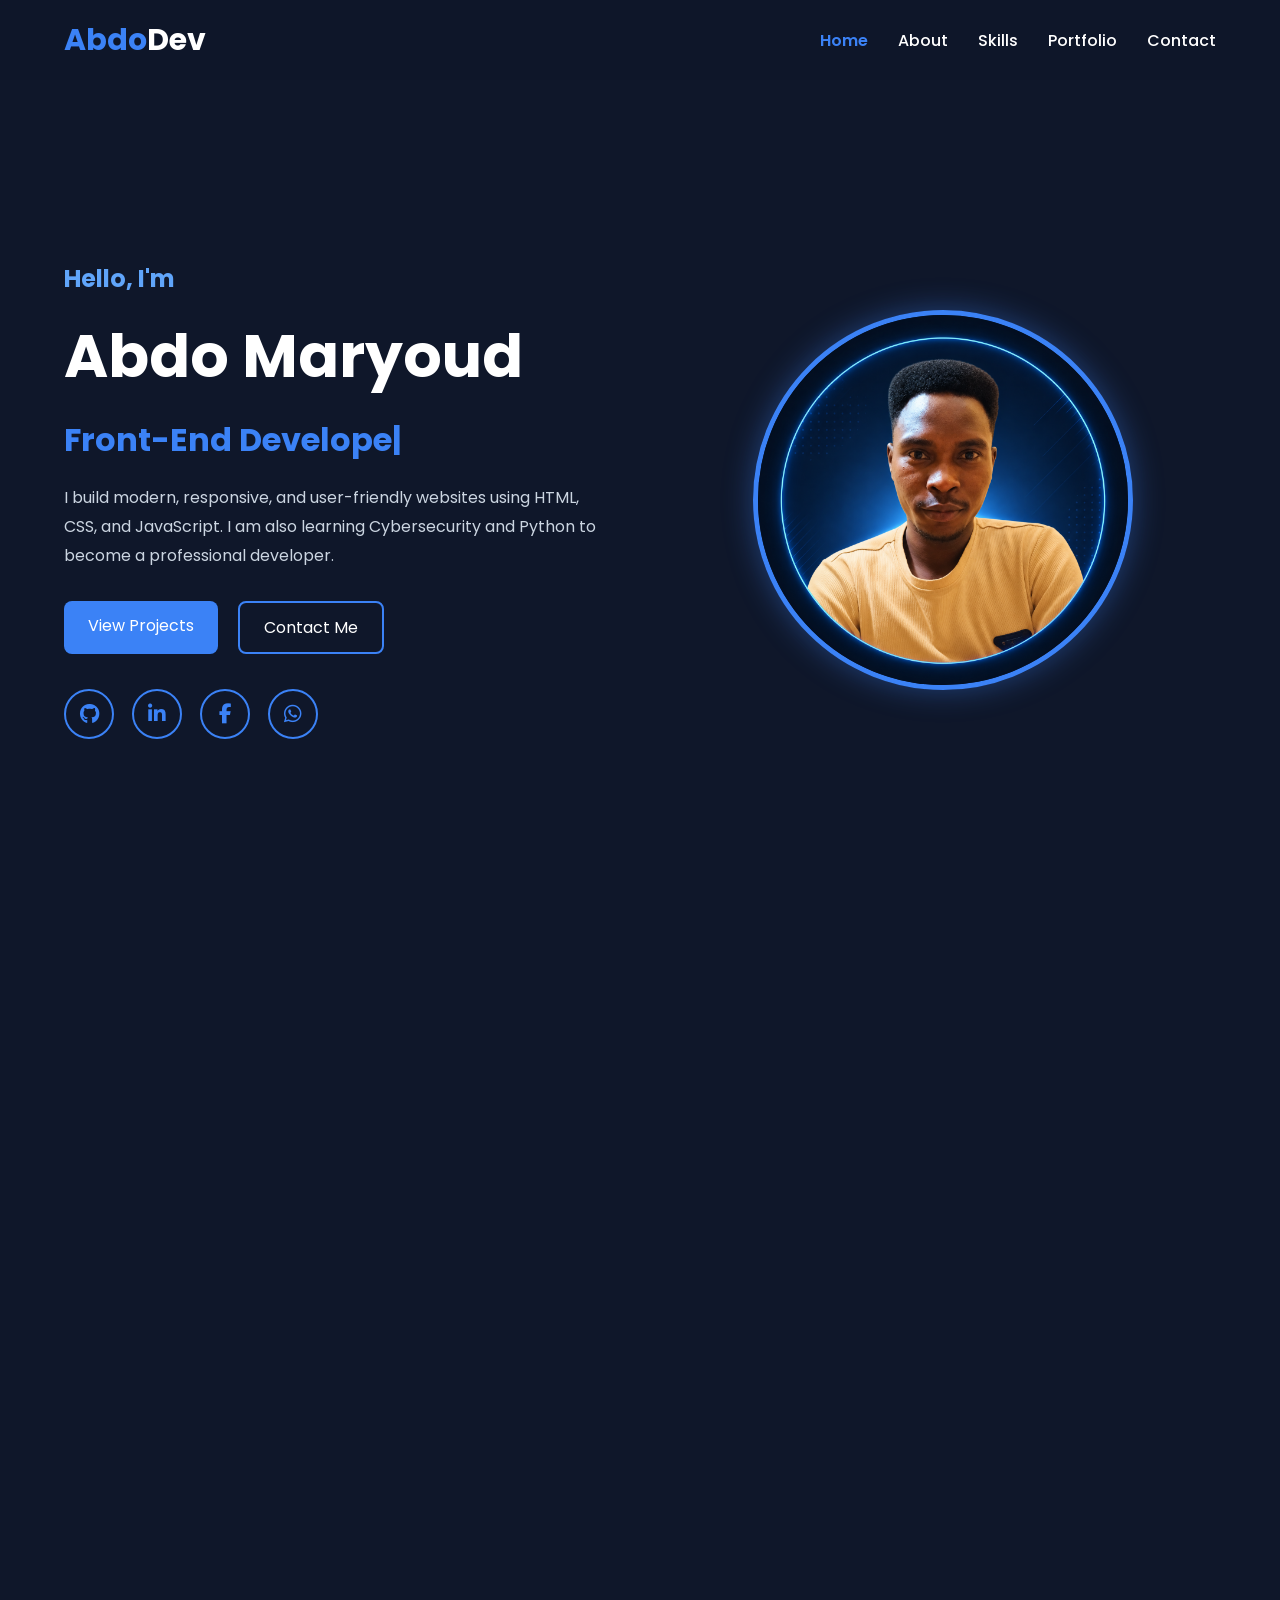
<file: index.html>
<!DOCTYPE html>
<html>

<head>
  <meta charset="UTF-8">
  <meta name="viewport" content="width=device-width, initial-scale=1">
  <title>abdelmomen</title>
    <link rel="stylesheet" href="style.css">
    <link rel="stylesheet" href="https://cdnjs.cloudflare.com/ajax/libs/font-awesome/6.6.0/css/all.min.css">
</head>
<body>
<header class="header">
    <div class="container">

        <a href="#" class="logo">
            <span>Abdo</span>Dev
        </a>

        <nav class="navbar" id="navbar">
    <a href="#home">Home</a>
    <a href="#about">About</a>
    <a href="#skills">Skills</a>
    <a href="#portfolio">Portfolio</a>
    
    <a href="#contact">Contact</a>
</nav>

<div class="menu-toggle" id="menu-toggle">
    ☰
    </div>
</div>
</header>

<section class="hero reveal" id="home">
    <div class="container hero-container">

        <div class="hero-text">
            <h3 class="fade-up"> Hello, I'm</h3>
           <h1 class="fade-up"> Abdo Maryoud</h1>

            <h2 class="fade-up"><span id="typing"></span></h2>

            <p class="fade-up">
                I build modern, responsive, and user-friendly websites using
                HTML, CSS, and JavaScript. I am also learning Cybersecurity
                and Python to become a professional developer.
            </p>
        
            <div class="hero-buttons fade-up">
            
    <a href="#portfolio" class="btn">View Projects</a>
    <a href="#contact" class="btn btn-outline">Contact Me</a>
            </div>

       
            
            <div class="social-icons fade-up">
    <a href="#"><i class="fab fa-github"></i></a>
    <a href="#"><i class="fab fa-linkedin-in"></i></a>
    <a href="#"><i class="fab fa-facebook-f"></i></a>
    <a href="#"><i class="fab fa-whatsapp"></i></a>
            </div>
    </div>
         <div class="hero-image fade-up">
            <img src="Profile.png" alt="Profile Image">
        
       </div>
</section>


<section class="about reveal" id="about">

    <div class="container about-container">
                              


        <div class="about-image">
            <img src="Profile.png" alt="Profile">
            </a>
        </div>

        <div class="about-content">

            <h2>About Me</h2>

            <p>
                I'm Abdelmomen Abdulrahman, a passionate Front-End Developer from Sudan.
                I enjoy building modern websites and continuously improving my skills in
                JavaScript, Python, and Cybersecurity.
            </p>

            <div class="about-info">
                <p><strong>Name:</strong> Abdelmomen Abdulrahman</p>
                <p><strong>Country:</strong> Sudan</p>
                <p><strong>Languages:</strong> Arabic, English</p>
                <p><strong>Experience:</strong> Front-End Development</p>
            </div>

            <a href="#" class="btn">Download CV</a>

        </div>

    </div>

</section>

<section class="skills reveal" id="skills">

    <div class="container">

        <h2 class="section-title">My Skills</h2>

        <div class="skills-container">

            <div class="skill">
                <div class="skill-info">
                    <span>HTML</span>
                    <span>95%</span>
                </div>
                <div class="progress">
                    <div class="progress-bar html"></div>
                </div>
            </div>

            <div class="skill">
                <div class="skill-info">
                    <span>CSS</span>
                    <span>90%</span>
                </div>
                <div class="progress">
                    <div class="progress-bar css"></div>
                </div>
            </div>

            <div class="skill">
                <div class="skill-info">
                    <span>JavaScript</span>
                    <span>60%</span>
                </div>
                <div class="progress">
                    <div class="progress-bar js"></div>
                </div>
            </div>

            <div class="skill">
                <div class="skill-info">
                    <span>Python</span>
                    <span>40%</span>
                </div>
                <div class="progress">
                    <div class="progress-bar python"></div>
                </div>
            </div>

            <div class="skill">
                <div class="skill-info">
                    <span>Git & GitHub</span>
                    <span>70%</span>
                </div>
                <div class="progress">
                    <div class="progress-bar git"></div>
                </div>
            </div>

            <div class="skill">
                <div class="skill-info">
                    <span>Cybersecurity</span>
                    <span>35%</span>
                </div>
                <div class="progress">
                    <div class="progress-bar cyber"></div>
                </div>
            </div>

        </div>

    </div>

</section>

<section class="portfolio reveal" id="portfolio">

    <div class="container">

        <h2 class="section-n">My Projects</h2>

        <div class="portfolio-container">

            <div class="project-card">
                
                                              
<a href="https://gdonybob-sketch.github.io/Restaurant-wep-/" target="_blank">
                
                <img src="project2.png" alt="Restaurant Website">
</a>
                

                <div class="project-info">
                    <h3>Restaurant Website</h3>

                    <p>
                        A modern responsive restaurant website built with HTML, CSS and JavaScript.
                    </p>

                    <div class="project-buttons">
                        <a href="#" class="btn">Live Demo</a>
                        <a href="#" class="btn btn-outline">GitHub</a>
                    </div>
                </div>
            </div>


            
          

            <div class="project-card">
                <img src="project4.png" alt="Portfolio">

                <div class="project-info">
                    <h3>Personal Portfolio</h3>

                    <p>
                        A professional portfolio website to showcase my skills and projects.
                    </p>

                    <div class="project-buttons">
                        <a href="#" class="btn">Live Demo</a>
                        <a href="#" class="btn btn-outline">GitHub</a>
                    </div>
                </div>
            </div>

            <div class="project-card">
                                              
<a href="https://gdonybob-sketch.github.io/gym-wepsite/" target="_blank">
                
                <img src="project5.jpg" alt="gym-Website">
</a>
                <div class="project-info">
                    <h3>gym wepsite</h3>

                    <p>
                        A responsive educational website for programming courses.
                    </p>

                    <div class="project-buttons">
                        <a href="#" class="btn">Live Demo</a>
                        <a href="#" class="btn btn-outline">GitHub</a>
                    </div>
                </div>
            </div>

        

    <div class="project-card">
                                              
<a href="https://gdonybob-sketch.github.io/expense_wep/" target="_blank">
                
                <img src="project-10.jpg" alt="gym-Website">
</a>
                <div class="project-info">
                    <h3>gym wepsite</h3>

                    <p>
                        A responsive educational website for programming courses.
                    </p>

                    <div class="project-buttons">
                        <a href="#" class="btn">Live Demo</a>
                        <a href="#" class="btn btn-outline">GitHub</a>
                    </div>
                </div>
            </div>

    
    
         <div class="project-card">
                                              
<a href="https://gdonybob-sketch.github.io/enjez-wep/" target="_blank">
                
                <img src="project6.jpg" alt="enjez">
</a>
                <div class="project-info">
                    <h3>services wepsite</h3>

                    <p>
                        A responsive educational website for programming courses.
                    </p>

                    <div class="project-buttons">
                        <a href="#" class="btn">Live Demo</a>
                        <a href="#" class="btn btn-outline">GitHub</a>
                    </div>
                </div>
            </div>

        </div>

    </div>
</div>

</section>

<section class="contact reveal" id="contact">

    <div class="container">

        <h2 class="section-title">Contact Me</h2>

        <form class="contact-form">

            <input type="text" placeholder="Your Name" required>

            <input type="email" placeholder="Your Email" required>

            <input type="text" placeholder="Subject">

            <textarea rows="6" placeholder="Your Message"></textarea>

            <button type="submit" class="btn">
                Send Message
            </button>

        </form>

    </div>

</section>


<button id="backToTop">
    <i class="fas fa-arrow-up"></i>
</button>
    


<script src="script.js"></script>
</body>
</html>
</file>
<file: style.css>
/* Google Font */
@import url('https://fonts.googleapis.com/css2?family=Poppins:wght@300;400;500;600;700;800&display=swap');

/* Reset */

html{
    scroll-behavior: smooth;
}
*{
    margin:0;
    padding:0;
    box-sizing:border-box;
    font-family:'Poppins', sans-serif;
    text-decoration:none;
    list-style:none;
}

body{
    background:#0f172a;
    color:#fff;
}

/* Container */
.container{
    width:90%;
    max-width:1200px;
    margin:auto;
}

/* Header */
.header{
    position:fixed;
    top:0;
    left:0;
    width:100%;
    background:rgba(15,23,42,.95);
    backdrop-filter:blur(10px);
    z-index:1000;
}

.header .container{
    display:flex;
    justify-content:space-between;
    align-items:center;
    height:80px;
}

/* Logo */
.logo{
    font-size:30px;
    font-weight:700;
    color:#fff;
}

.logo span{
    color:#3b82f6;
}

/* Navigation */
.navbar{
    display:flex;
    gap:30px;
}

.navbar a{
    color:#fff;
    font-size:16px;
    font-weight:500;
    transition:.3s;
}

.navbar a:hover{
    color:#3b82f6;
}

/* Button */
.btn{
    background:#3b82f6;
    color:#fff;
    padding:12px 24px;
    border-radius:8px;
    transition:.3s;
}

.btn:hover{
    background:#2563eb;
}

/* Menu Icon */
.menu-toggle{
    display:none;
    font-size:30px;
    cursor:pointer;
}

/* Responsive */
@media (max-width:768px){

    .navbar{
        display:none;
    }

    .btn{
        display:none;
    }

    .menu-toggle{
        display:block;
    }

}

/* Mobile Menu */
@media (max-width:768px){

    .navbar{
        position:absolute;
        top:80px;
        left:0;
        width:100%;
        background:#0f172a;
        display:flex;
        flex-direction:column;
        align-items:center;
        gap:20px;
        padding:20px 0;
        transform:translateY(-150%);
        transition:0.4s ease;
    }

    .navbar.active{
        transform:translateY(0);
    }

}


/* Hero Section */

.hero{
    min-height:100vh;
    display:flex;
    align-items:center;
    padding-top:100px;
}

.hero-container{
    display:flex;
    justify-content:space-between;
    align-items:center;
    gap:60px;
}

.hero-text{
    flex:1;
}

.hero-text h3{
    font-size:24px;
    color:#60a5fa;
}

.hero-text h1{
    font-size:60px;
    margin:15px 0;
}

.hero-text h2{
    font-size:32px;
    margin-bottom:20px;
}

.hero-text p{
    color:#cbd5e1;
    line-height:1.8;
    margin-bottom:30px;
}

.hero-buttons{
    display:flex;
    gap:20px;
}

.btn-outline{
    background:transparent;
    border:2px solid #3b82f6;
}

.btn-outline:hover{
    background:#3b82f6;
}

.hero-image{
    flex:1;
    display:flex;
    justify-content:center;
}

.hero-image img{
    width:380px;
    max-width:100%;
    border-radius:50%;
    border:5px solid #3b82f6;
    box-shadow:0 0 30px rgba(59,130,246,.4);
}

@media(max-width:768px){

    .hero-container{
        flex-direction:column-reverse;
        text-align:center;
    }

    .hero-text h1{
        font-size:42px;
    }

    .hero-text h2{
        font-size:24px;
    }

    .hero-buttons{
        justify-content:center;
        flex-wrap:wrap;
    }

    .hero-image img{
        width:260px;
    }

}


/* Social Icons */

.social-icons{
    display:flex;
    gap:18px;
    margin-top:35px;
}

.social-icons a{
    width:50px;
    height:50px;
    display:flex;
    align-items:center;
    justify-content:center;
    border:2px solid #3b82f6;
    border-radius:50%;
    color:#3b82f6;
    font-size:20px;
    transition:.3s;
}

.social-icons a:hover{
    background:#3b82f6;
    color:#fff;
    transform:translateY(-5px);
}

@media(max-width:768px){

    .social-icons{
        justify-content:center;
    }

}

/* ================= About Section ================= */

.about{
    padding:100px 0;
}

.about-container{
    display:flex;
    justify-content:space-between;
    align-items:center;
    gap:60px;
}

.about-image{
    flex:1;
    display:flex;
    justify-content:center;
}

.about-image img{
    width:350px;
    max-width:100%;
    border-radius:20px;
    border:4px solid #3b82f6;
    box-shadow:0 10px 30px rgba(59,130,246,.3);
    transition:.4s;
}

.about-image img:hover{
    transform:scale(1.05);
}

.about-content{
    flex:1;
}

.about-content h2{
    font-size:42px;
    color:#3b82f6;
    margin-bottom:20px;
}

.about-content p{
    color:#cbd5e1;
    line-height:1.8;
    margin-bottom:20px;
}

.about-info{
    display:grid;
    grid-template-columns:repeat(2,1fr);
    gap:15px;
    margin-bottom:30px;
}

.about-info p{
    background:#1e293b;
    padding:15px;
    border-radius:10px;
    transition:.3s;
}

.about-info p:hover{
    background:#3b82f6;
    color:#fff;
}

@media(max-width:768px){

    .about-container{
        flex-direction:column;
        text-align:center;
    }

    .about-info{
        grid-template-columns:1fr;
    }

    .about-image img{
        width:250px;
    }

}

/* ================= Skills ================= */

.skills{
    padding:100px 0;
}

.section-title{
    text-align:center;
    font-size:42px;
    color:#3b82f6;
    margin-bottom:50px;
}

.skills-container{
    max-width:800px;
    margin:auto;
}

.skill{
    margin-bottom:25px;
}

.skill-info{
    display:flex;
    justify-content:space-between;
    margin-bottom:10px;
    font-weight:600;
}

.progress{
    width:100%;
    height:12px;
    background:#1e293b;
    border-radius:20px;
    overflow:hidden;
}

.progress-bar{
    height:100%;
    background:#3b82f6;
    border-radius:20px;
}

.html{
    width:95%;
}

.css{
    width:90%;
}

.js{
    width:60%;
}

.python{
    width:40%;
}

.git{
    width:70%;
}

.cyber{
    width:35%;
}

/* ================= Portfolio ================= */

.portfolio{
    padding:100px 0;
}

.portfolio-container{
    display:grid;
    grid-template-columns:repeat(auto-fit,minmax(300px,1fr));
    gap:30px;
}

.project-card{
    background:#1e293b;
    border-radius:15px;
    overflow:hidden;
    transition:.4s;
}

.project-card:hover{
    transform:translateY(-10px);
    box-shadow:0 10px 25px rgba(59,130,246,.3);
}

.project-card img{
    width:100%;
    height:220px;
    object-fit:cover;
}

.project-info{
    padding:20px;
}

.project-info h3{
    margin-bottom:15px;
    color:#3b82f6;
}

.project-info p{
    color:#cbd5e1;
    line-height:1.7;
    margin-bottom:20px;
}

.project-buttons{
    display:flex;
    gap:15px;
    flex-wrap:wrap;
}

/* ================= Contact ================= */

.contact{
    padding:100px 0;
}

.contact-form{
    max-width:700px;
    margin:auto;
    display:flex;
    flex-direction:column;
    gap:20px;
}

.contact-form input,
.contact-form textarea{

    width:100%;
    padding:16px;
    border:none;
    outline:none;
    border-radius:10px;

    background:#1e293b;
    color:#fff;
    font-size:16px;
}

.contact-form textarea{
    resize:none;
}

.contact-form .btn{
    align-self:flex-start;
    cursor:pointer;
}


/* ================= Animations ================= */

.hidden{
    opacity: 0;
    transform: translateY(50px);
    transition: all 0.8s ease;
}

.show{
    opacity: 1;
    transform: translateY(0);
}


.reveal{
    opacity:0;
    transform:translateY(60px);
    transition:all .8s ease;
}

.reveal.active{
    opacity:1;
    transform:translateY(0);
}


#typing{
    color:#3b82f6;
    font-weight:700;
}

#typing::after{
    content:"|";
    animation:blink .7s infinite;
}

@keyframes blink{
    50%{
        opacity:0;
    }
}


/* Hero Entrance Animation */

.fade-up{
    opacity:0;
    transform:translateY(40px);
    animation:fadeUp 1s ease forwards;
}

.fade-up:nth-child(1){
    animation-delay:.2s;
}

.fade-up:nth-child(2){
    animation-delay:.4s;
}

.fade-up:nth-child(3){
    animation-delay:.6s;
}

.fade-up:nth-child(4){
    animation-delay:.8s;
}

.fade-up:nth-child(5){
    animation-delay:1s;
}

.fade-up:nth-child(6){
    animation-delay:1.2s;
}

@keyframes fadeUp{

    from{
        opacity:0;
        transform:translateY(40px);
    }

    to{
        opacity:1;
        transform:translateY(0);
    }

}



/* Header Scroll Effect */

.header{
    transition:0.4s ease;
}

.header.scrolled{
    background:#111827;
    box-shadow:0 5px 20px rgba(0,0,0,.35);
    padding:5px 0;
}


/* Active Navigation */

.navbar a.active{
    color:#3b82f6;
    font-weight:600;
}



/* ================= Project Hover Effect ================= */

.project-card{
    background:#1e293b;
    border-radius:15px;
    overflow:hidden;
    transition:.4s;
}

.project-image{
    overflow:hidden;
}

.project-image img{
    width:100%;
    height:220px;
    object-fit:cover;
    transition:.5s;
}

.project-card:hover img{
    transform:scale(1.08);
}

.project-card:hover{
    transform:translateY(-10px);
    box-shadow:0 15px 35px rgba(59,130,246,.35);
}

.project-info{
    padding:20px;
}

.project-buttons{
    display:flex;
    gap:15px;
    margin-top:20px;
}




/* ================= Back To Top ================= */

#backToTop{
    position: fixed;
    bottom: 25px;
    right: 25px;

    width: 50px;
    height: 50px;

    border: none;
    border-radius: 50%;

    background: #3b82f6;
    color: white;

    font-size: 20px;
    cursor: pointer;

    display: flex;
    justify-content: center;
    align-items: center;

    opacity: 0;
    visibility: hidden;

    transition: .4s;
    z-index: 999;
}

#backToTop.show{
    opacity: 1;
    visibility: visible;
}

#backToTop:hover{
    background: #2563eb;
    transform: translateY(-5px);
}
</file>
